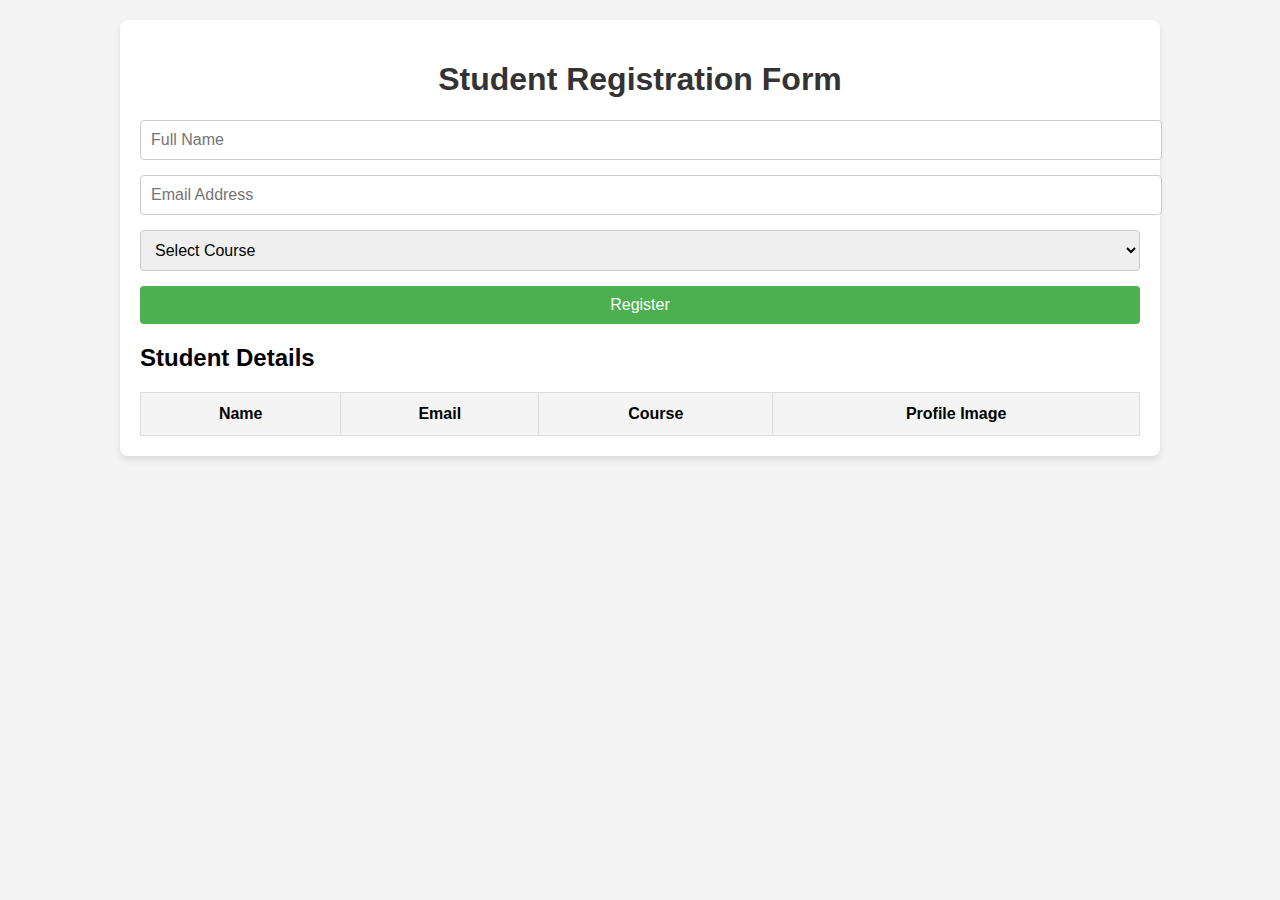
<file: index.html>
<!DOCTYPE html>
<html lang="en">
<head>
    <meta charset="UTF-8">
    <meta name="viewport" content="width=device-width, initial-scale=1.0">
    <title>Document</title>
    <link rel="stylesheet" href="style.css">
</head>
<body>

<div class="container">
    
    <h1>Student Registration Form</h1>
    
    <form id="registrationForm">
        <input type="text" id="name" placeholder="Full Name" required>
        <input type="email" id="email" placeholder="Email Address" required>

        <select id="course" required>
            <option value="">Select Course</option>
            <option value="Web Development">Web Development</option>
            <option value="Data Science">Data Science</option>
            <option value="Graphic Design">Graphic Design</option>
        </select>
        
        <button type="submit">Register</button>
    </form>

    <h2>Student Details</h2>
    <table id="studentTable">
        <thead>
            <tr>
                <th>Name</th>
                <th>Email</th>
                <th>Course</th>
                <th>Profile Image</th>
            </tr>
        </thead>
        <tbody>
            <!-- Student records will be inserted here -->
        </tbody>
    </table>
</div>

<!-- 
<script>
    document.getElementById('registrationForm').addEventListener('submit', function(event) {
        event.preventDefault();

        const name = document.getElementById('name').value;
        const email = document.getElementById('email').value;
        const course = document.getElementById('course').value;

        if (name && email && course) {
            const studentTable = document.getElementById('studentTable').getElementsByTagName('tbody')[0];
            const newRow = studentTable.insertRow();

            const nameCell = newRow.insertCell(0);
            const emailCell = newRow.insertCell(1);
            const courseCell = newRow.insertCell(2);
            const imageCell = newRow.insertCell(3);

            nameCell.textContent = name;
            emailCell.textContent = email;
            courseCell.textContent = course;

            const imgDiv = document.createElement('div');
            imgDiv.classList.add('image-cell');
            imgDiv.style.backgroundImage = "url('https://via.placeholder.com/100')";
            imageCell.appendChild(imgDiv);

            // Reset form after submission
            document.getElementById('registrationForm').reset();
        }
    });
</script> -->

<script src="script.js"></script>
 
</body>
</html>
</file>
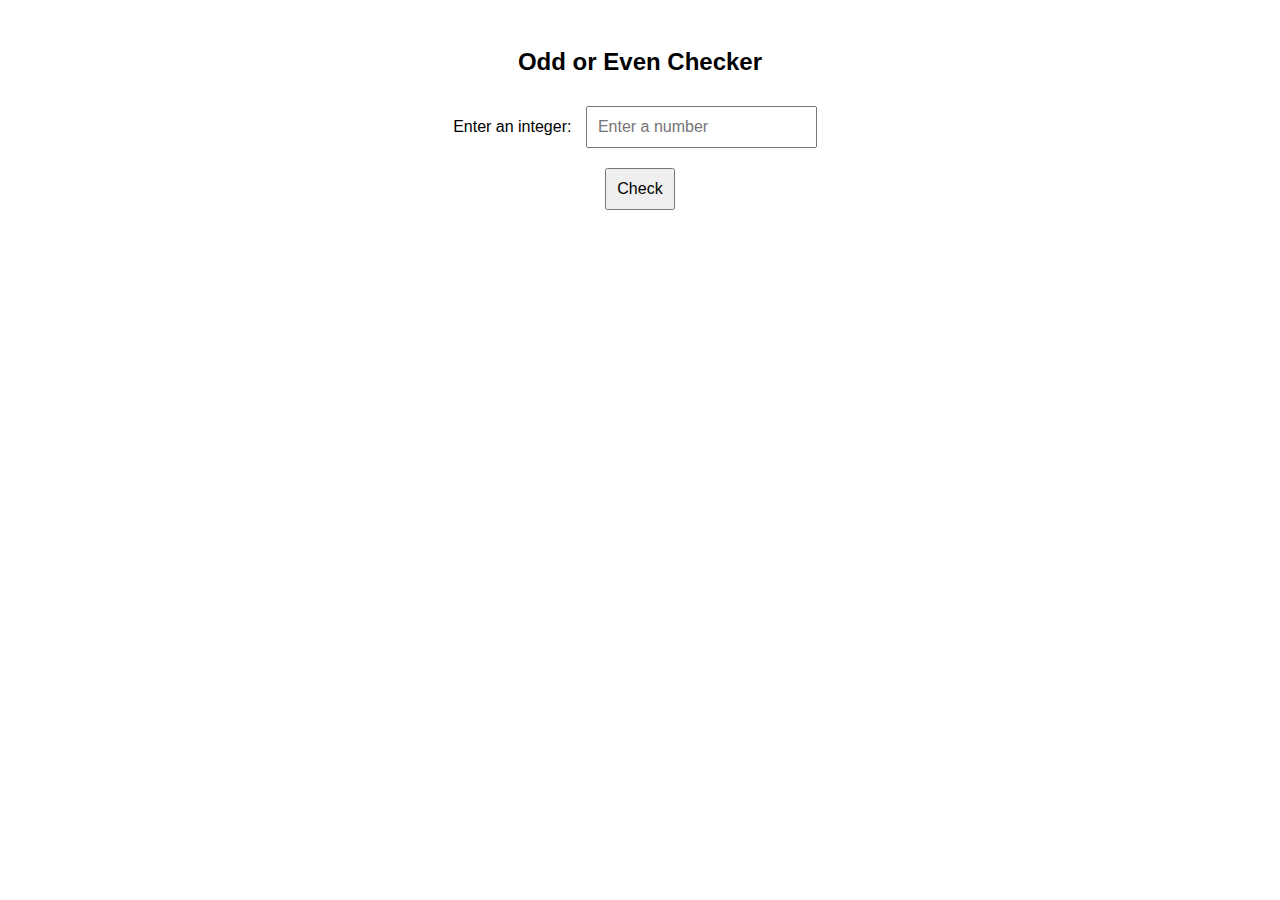
<file: elevenpractical.html>
<!DOCTYPE html>
<html lang="en">
<head>
  <meta charset="UTF-8">
  <meta name="viewport" content="width=device-width, initial-scale=1.0">
  <title>Odd or Even Checker</title>
  <style>
    body {
      font-family: Arial, sans-serif;
      text-align: center;
      padding: 20px;
    }
    input[type="text"], input[type="button"] {
      padding: 10px;
      font-size: 16px;
      margin: 10px;
    }
    .result {
      font-size: 18px;
      font-weight: bold;
      margin-top: 20px;
    }
  </style>
</head>
<body>

  <h2>Odd or Even Checker</h2>
  <label for="number">Enter an integer:</label>
  <input type="text" id="number" placeholder="Enter a number">
  <br>
  <input type="button" value="Check" onclick="checkOddEven()">
  
  <div class="result" id="result"></div>

  <script>
    function checkOddEven() {
      const number = document.getElementById('number').value;
      const resultDiv = document.getElementById('result');
      
      if (isNaN(number) || number === '') {
        resultDiv.innerHTML = 'Please enter a valid integer.';
        return;
      }
      
      if (number % 2 === 0) {
        resultDiv.innerHTML = `The number ${number} is Even.`;
      } else {
        resultDiv.innerHTML = `The number ${number} is Odd.`;
      }
    }
  </script>

</body>
</html>
</file>
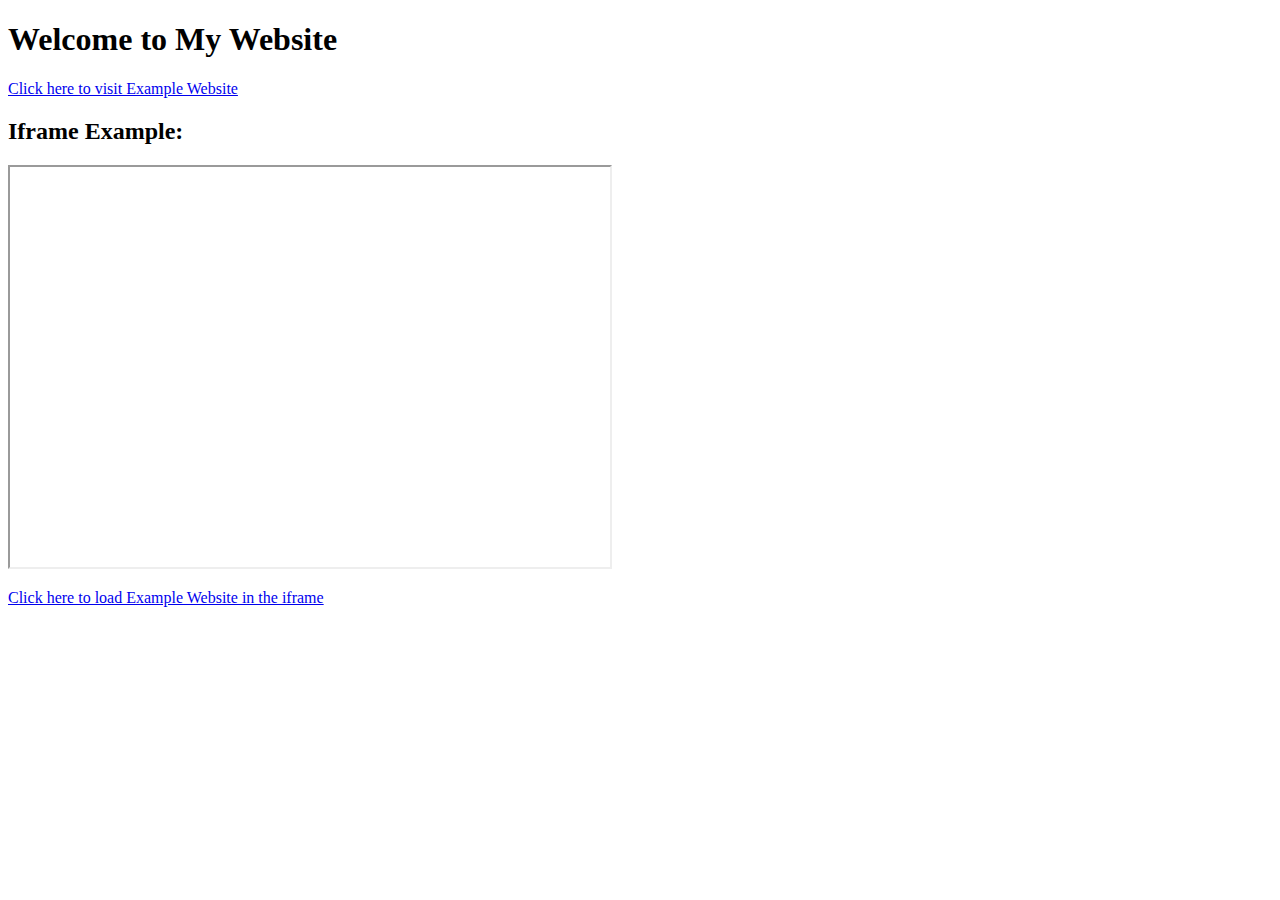
<file: fifthPractical.html>
<!DOCTYPE html>
<html lang="en">
<head>
    <meta charset="UTF-8">
    <meta name="viewport" content="width=device-width, initial-scale=1.0">
    <title>Practice Hyperlinks and Frames</title>
</head>
<body>
    <h1>Welcome to My Website</h1>
    <p><a href="https://www.example.com" target="_blank">Click here to visit Example Website</a></p>

    <h2>Iframe Example:</h2>
    <iframe name="myframe" src="https://www.example.com" width="600" height="400"></iframe>
    <p><a href="https://www.example.com" target="myframe">Click here to load Example Website in the iframe</a></p>
</body>
</html>
</file>
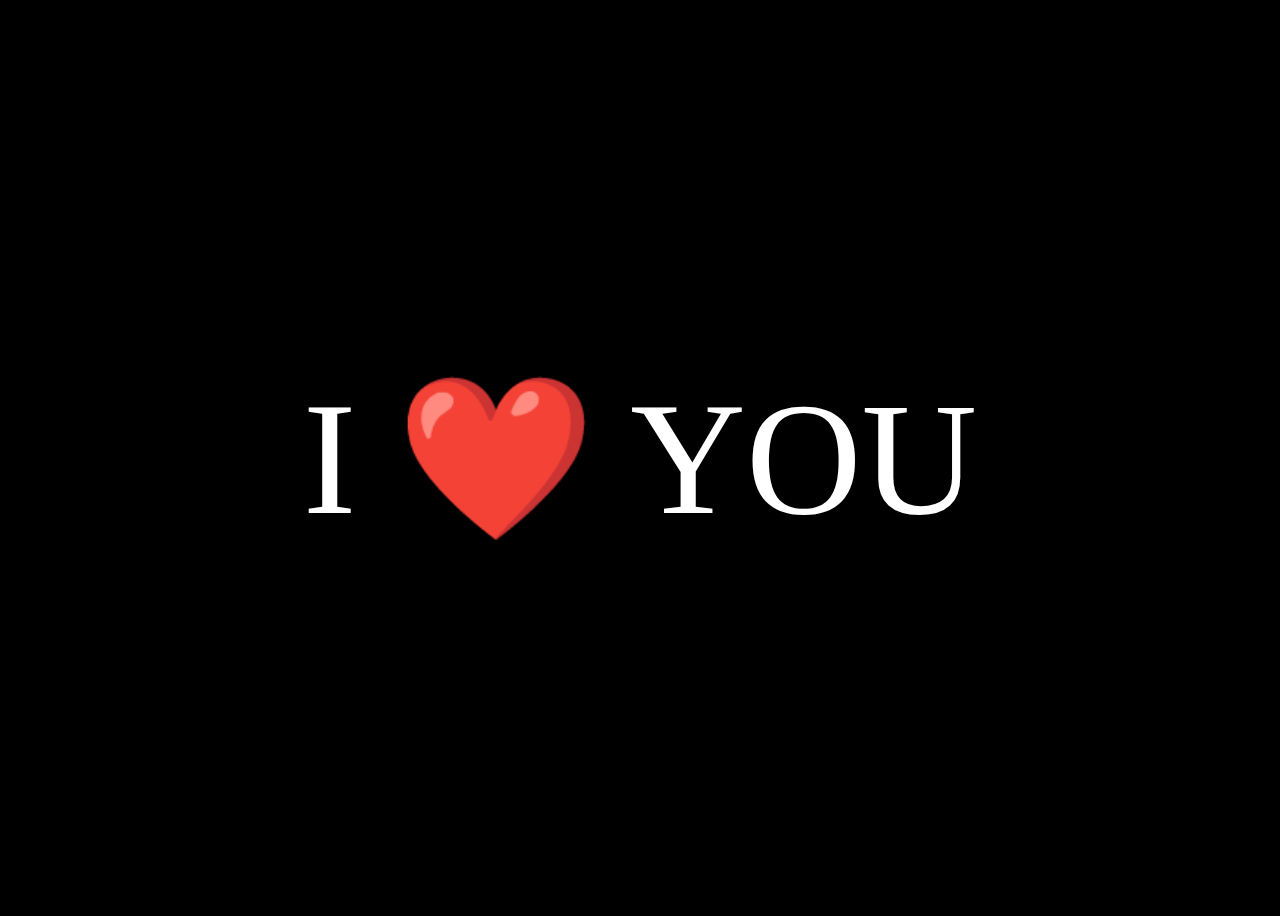
<file: forY.html>
<!DOCTYPE html>
<html lang="en">
<head>
    <meta charset="UTF-8">
    <meta name="viewport" content="width=device-width, initial-scale=1.0">
    <title>I Love You</title>
    <style>
        span{
            animation: rotateY 3s linear infinite;
        }

        @keyframes rotateY{
            0%{
                transform: rotateY(0deg);
            }
            100%{
                transform: rotateY(360deg);
            }
        }
    </style>
</head>
<body style="height: 100vh; display: flex; color: white; align-items: center; justify-content: center; background-color: black;">
    
    <p style="font-size: 10rem;">
        I 
        <span style="display: inline-block;">
           ❤️
        </span>
        YOU
    </p>
    
</body>
</html>
</file>
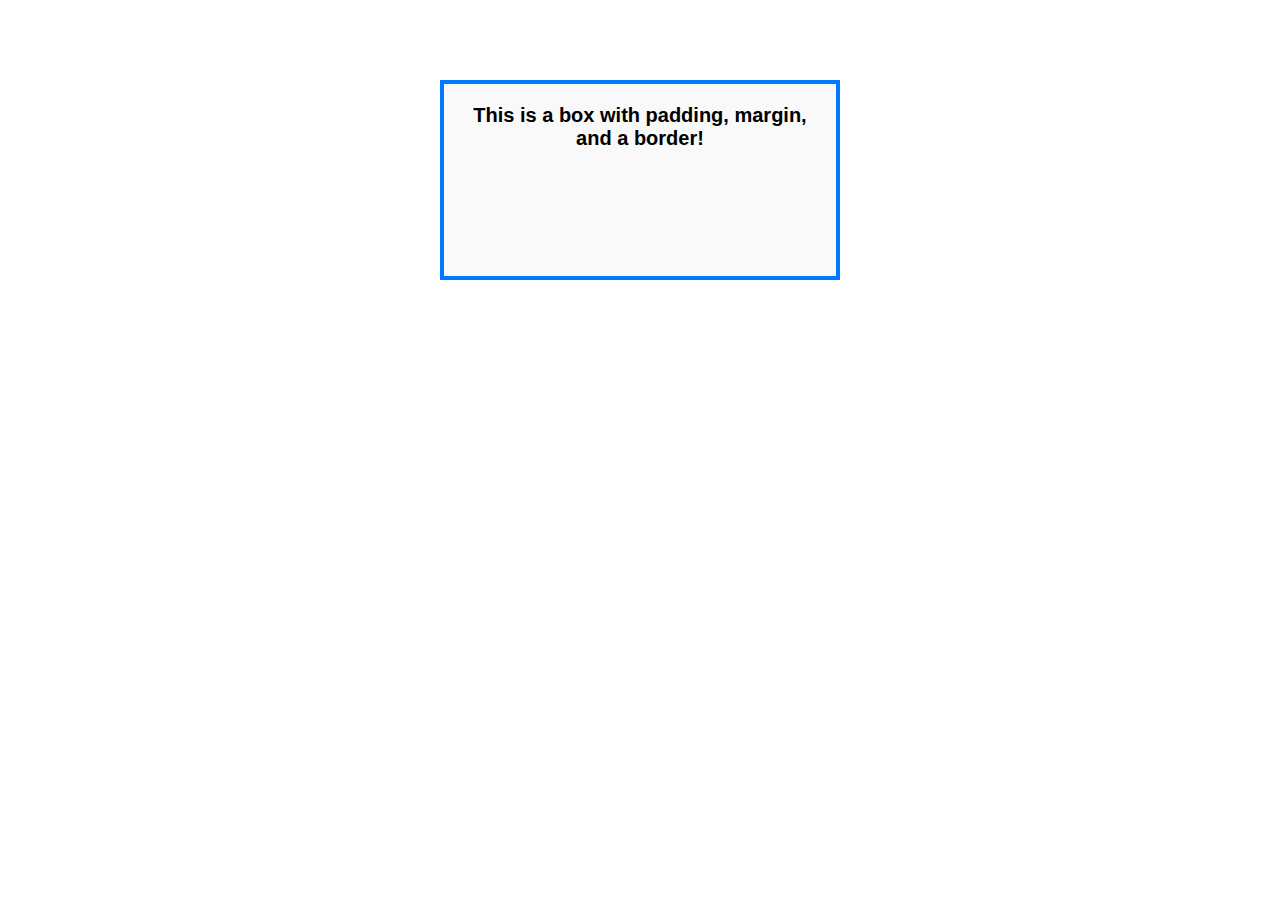
<file: ninePractical.html>
<!DOCTYPE html>
<html lang="en">
<head>
  <meta charset="UTF-8">
  <meta name="viewport" content="width=device-width, initial-scale=1.0">
  <style>
    .box {
      width: 400px;
      height: 200px;
      padding: 20px;
      margin: 80px auto;
      border: 4px solid #007bff;
      box-sizing: border-box;
      background-color: #f9f9f9;
      text-align: center;
      font-family: Arial, sans-serif;
      font-weight: bold;
      font-size: 20px;
    }
  </style>
  <title>Box Model Example</title>
</head>
<body>
  <div class="box">
    This is a box with padding, margin, and a border!
  </div>
</body>
</html>
</file>
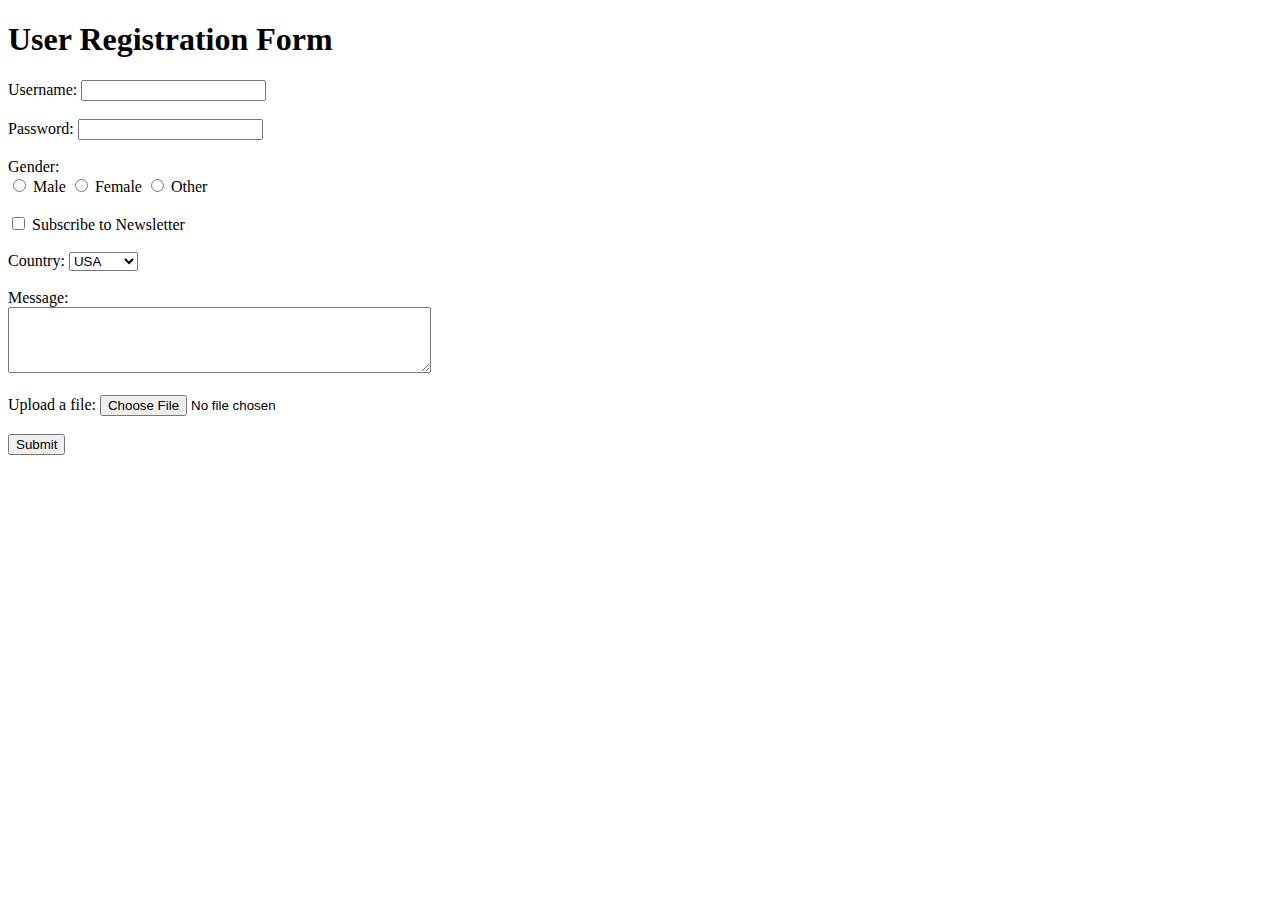
<file: sixthPractical.html>
<!DOCTYPE html>
<html lang="en">
<head>
    <meta charset="UTF-8">
    <meta name="viewport" content="width=device-width, initial-scale=1.0">
    <title>Sample Form</title>
</head>
<body>
    <h1>User Registration Form</h1>
    <form action="submit_form.php" method="POST">
        <!-- Text Input for Name -->
        <label for="username">Username:</label>
        <input type="text" id="username" name="username" required><br><br>

        <!-- Password Input -->
        <label for="password">Password:</label>
        <input type="password" id="password" name="password" required><br><br>

        <!-- Radio Buttons for Gender -->
        <label>Gender:</label><br>
        <label><input type="radio" name="gender" value="male"> Male</label>
        <label><input type="radio" name="gender" value="female"> Female</label>
        <label><input type="radio" name="gender" value="other"> Other</label><br><br>

        <!-- Checkbox for Newsletter Subscription -->
        <label><input type="checkbox" name="newsletter" value="subscribe"> Subscribe to Newsletter</label><br><br>

        <!-- Dropdown for Country -->
        <label for="country">Country:</label>
        <select id="country" name="country">
            <option value="usa">USA</option>
            <option value="canada">Canada</option>
            <option value="uk">UK</option>
        </select><br><br>

        <!-- Textarea for Message -->
        <label for="message">Message:</label><br>
        <textarea id="message" name="message" rows="4" cols="50"></textarea>
        <br>
        <br>

        <!-- File Input for Upload -->
        <label for="file">Upload a file:</label>
        <input type="file" id="file" name="file"><br><br>

        <!-- Submit Button -->
        <input type="submit" value="Submit">
    </form>
</body>
</html>
</file>
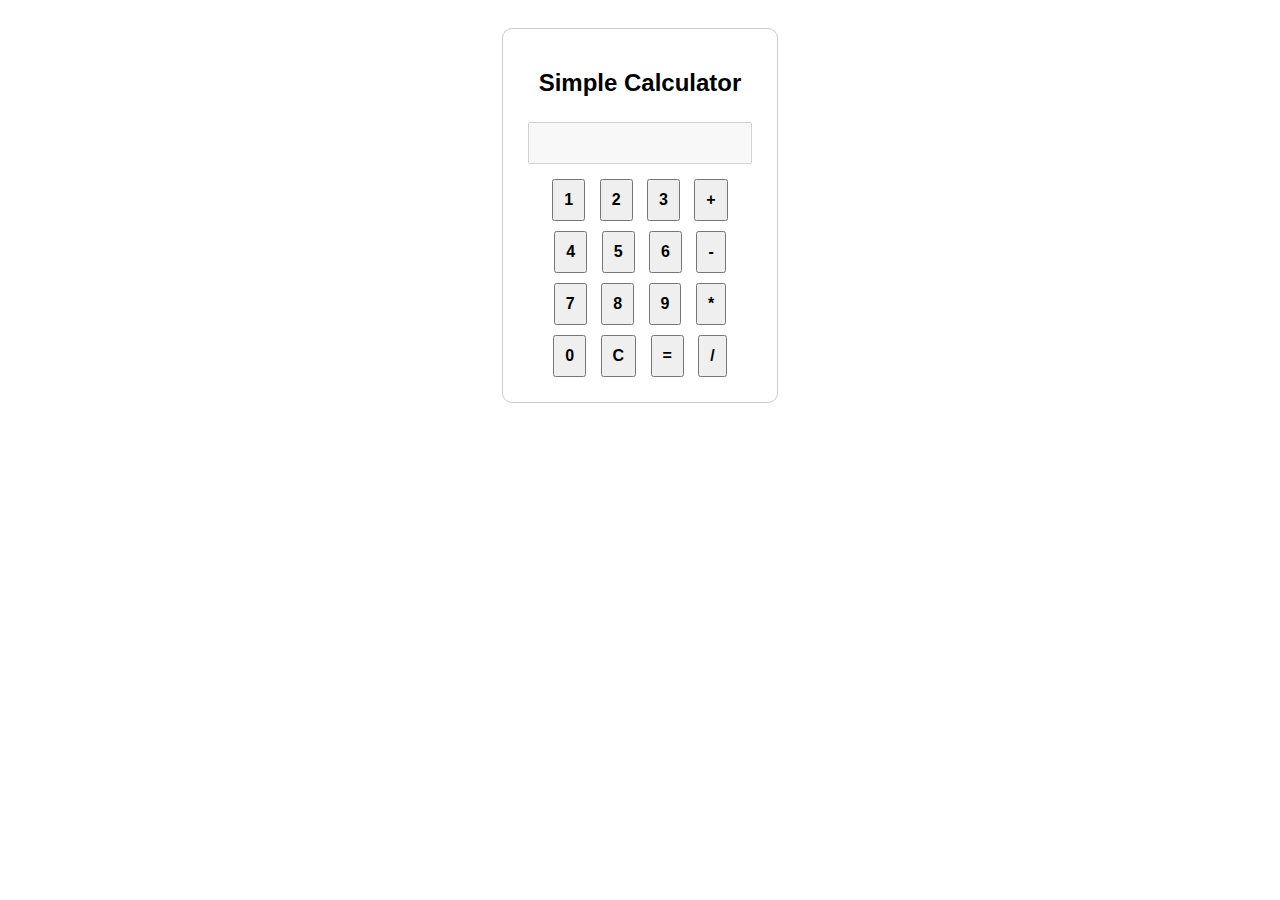
<file: tenthPractical.html>
<!DOCTYPE html>
<html lang="en">
<head>
  <meta charset="UTF-8">
  <meta name="viewport" content="width=device-width, initial-scale=1.0">
  <title>Simple Calculator</title>
  <style>
    body {
      font-family: Arial, sans-serif;
      text-align: center;
      padding: 20px;
    }
    input[type="button"], input[type="text"] {
      padding: 10px;
      font-size: 16px;
      font-weight: bold;
      margin: 5px;
    }
    .container {
      display: inline-block;
      border: 1px solid #ccc;
      padding: 20px;
      border-radius: 10px;
    }
    #result {
      width: 200px;
      margin-bottom: 10px;
    }
  </style>
</head>
<body>

  <div class="container">
    <h2>Simple Calculator</h2>
    <input type="text" id="result" disabled>
    <br>
    <input type="button" value="1" onclick="appendToResult('1')">
    <input type="button" value="2" onclick="appendToResult('2')">
    <input type="button" value="3" onclick="appendToResult('3')">
    <input type="button" value="+" onclick="appendToResult('+')">
    <br>
    <input type="button" value="4" onclick="appendToResult('4')">
    <input type="button" value="5" onclick="appendToResult('5')">
    <input type="button" value="6" onclick="appendToResult('6')">
    <input type="button" value="-" onclick="appendToResult('-')">
    <br>
    <input type="button" value="7" onclick="appendToResult('7')">
    <input type="button" value="8" onclick="appendToResult('8')">
    <input type="button" value="9" onclick="appendToResult('9')">
    <input type="button" value="*" onclick="appendToResult('*')">
    <br>
    <input type="button" value="0" onclick="appendToResult('0')">
    <input type="button" value="C" onclick="clearResult()">
    <input type="button" value="=" onclick="calculateResult()">
    <input type="button" value="/" onclick="appendToResult('/')">
  </div>

  <script>
    function appendToResult(value) {
      document.getElementById('result').value += value;
    }

    function clearResult() {
      document.getElementById('result').value = '';
    }

    function calculateResult() {
      let result = document.getElementById('result').value;
      try {
        document.getElementById('result').value = eval(result);
      } catch (error) {
        document.getElementById('result').value = 'Error';
      }
    }
  </script>

</body>
</html>
</file>
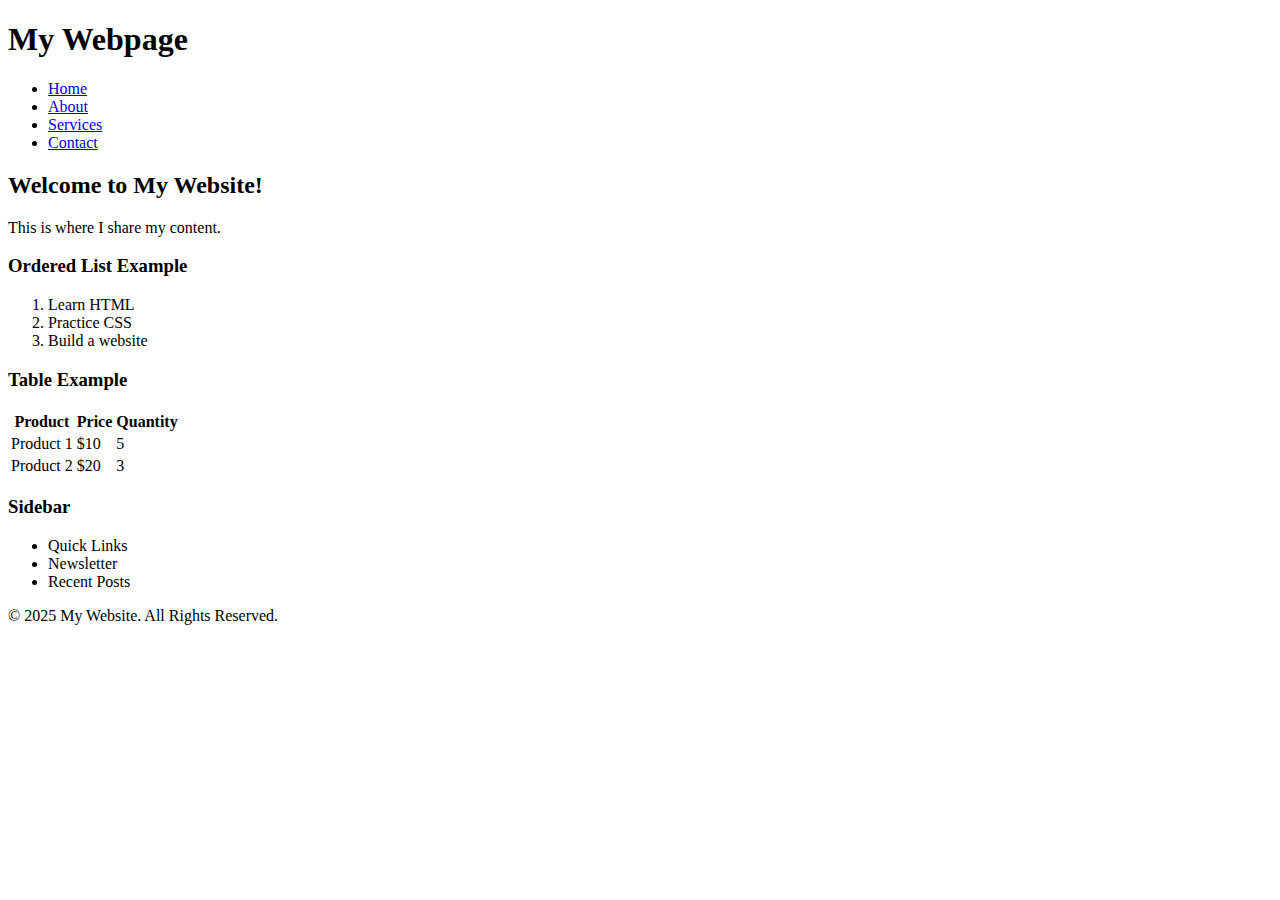
<file: thirdPractical.html>
<!DOCTYPE html>
<html lang="en">
<head>
    <meta charset="UTF-8">
    <meta name="viewport" content="width=device-width, initial-scale=1.0">
    <title>Webpage with Layout, Lists, and Tables</title>
</head>
<body>
    <header>
        <h1>My Webpage</h1>
        <nav>
            <ul>
                <li><a href="#">Home</a></li>
                <li><a href="#">About</a></li>
                <li><a href="#">Services</a></li>
                <li><a href="#">Contact</a></li>
            </ul>
        </nav>
    </header>
    
    <div class="main-container">
        <main>
            <h2>Welcome to My Website!</h2>
            <p>This is where I share my content.</p>
            <h3>Ordered List Example</h3>
            <ol>
                <li>Learn HTML</li>
                <li>Practice CSS</li>
                <li>Build a website</li>
            </ol>
            <h3>Table Example</h3>
            <table>
                <thead>
                    <tr>
                        <th>Product</th>
                        <th>Price</th>
                        <th>Quantity</th>
                    </tr>
                </thead>
                <tbody>
                    <tr>
                        <td>Product 1</td>
                        <td>$10</td>
                        <td>5</td>
                    </tr>
                    <tr>
                        <td>Product 2</td>
                        <td>$20</td>
                        <td>3</td>
                    </tr>
                </tbody>
            </table>
        </main>
        
        <aside>
            <h3>Sidebar</h3>
            <ul>
                <li>Quick Links</li>
                <li>Newsletter</li>
                <li>Recent Posts</li>
            </ul>
        </aside>
    </div>
    
    <footer>
        <p>&copy; 2025 My Website. All Rights Reserved.</p>
    </footer>
</body>
</html>
</file>
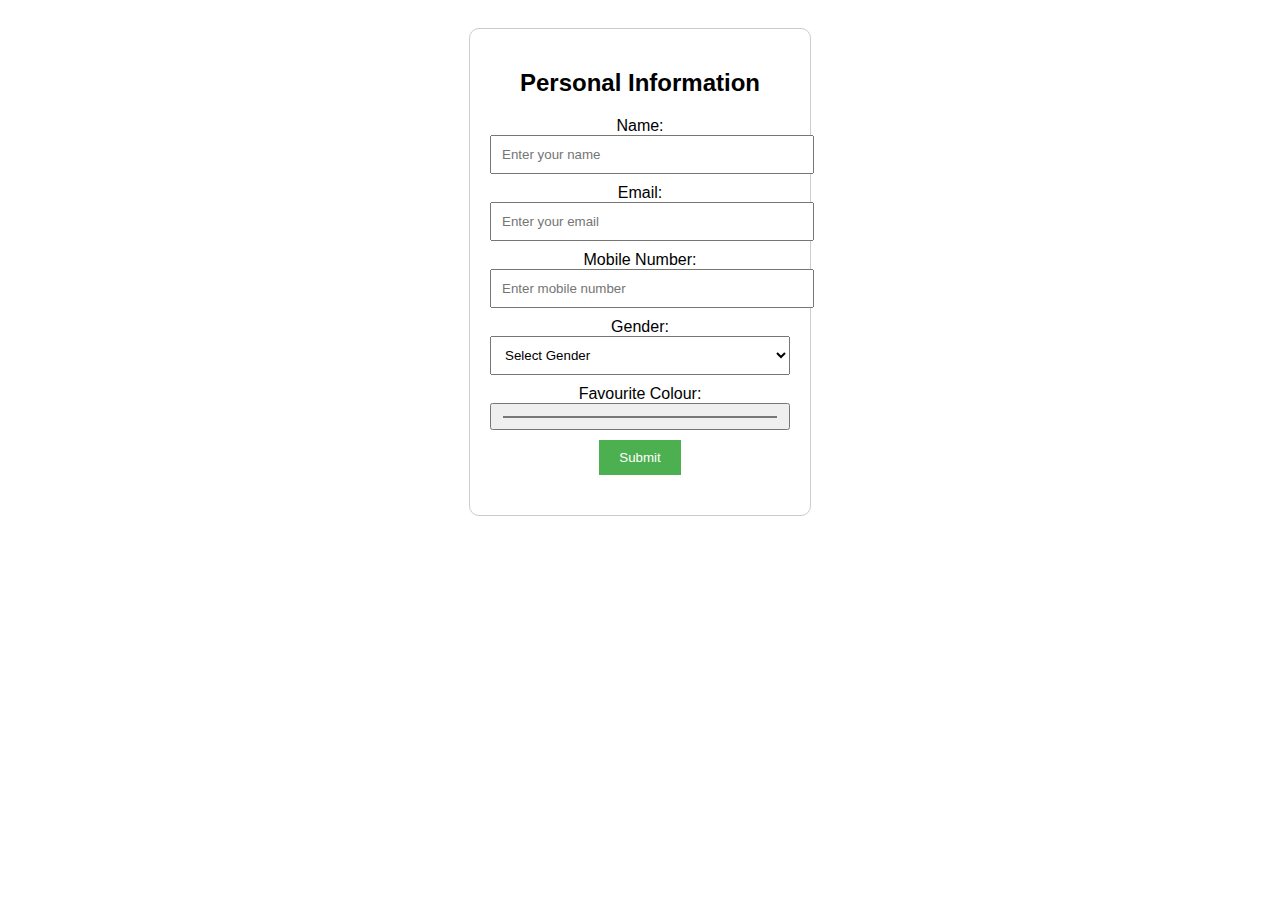
<file: twelvepractical.html>
<!DOCTYPE html>
<html lang="en">
<head>
  <meta charset="UTF-8">
  <meta name="viewport" content="width=device-width, initial-scale=1.0">
  <title>Form Validation</title>
  <style>
    body {
      font-family: Arial, sans-serif;
      padding: 20px;
      text-align: center;
    }
    .form-container {
      display: inline-block;
      padding: 20px;
      border: 1px solid #ccc;
      border-radius: 10px;
      width: 300px;
    }
    input[type="text"], input[type="email"], input[type="tel"], input[type="color"], select {
      padding: 10px;
      width: 100%;
      margin-bottom: 10px;
    }
    input[type="button"] {
      padding: 10px 20px;
      background-color: #4CAF50;
      color: white;
      border: none;
      cursor: pointer;
    }
    input[type="button"]:hover {
      background-color: #45a049;
    }
    .result {
      margin-top: 20px;
      font-size: 18px;
      font-weight: bold;
    }
  </style>
</head>
<body>

  <div class="form-container">
    <h2>Personal Information</h2>
    <form id="infoForm">
      <label for="name">Name:</label>
      <input type="text" id="name" name="name" placeholder="Enter your name">
      <br>

      <label for="email">Email:</label>
      <input type="email" id="email" name="email" placeholder="Enter your email">
      <br>

      <label for="mobile">Mobile Number:</label>
      <input type="tel" id="mobile" name="mobile" placeholder="Enter mobile number">
      <br>

      <label for="gender">Gender:</label>
      <select id="gender" name="gender">
        <option value="">Select Gender</option>
        <option value="Male">Male</option>
        <option value="Female">Female</option>
        <option value="Other">Other</option>
      </select>
      <br>

      <label for="color">Favourite Colour:</label>
      <input type="color" id="color" name="color">
      <br>

      <input type="button" value="Submit" onclick="validateForm()">
    </form>

    <div class="result" id="result"></div>
  </div>

  <script>
    function validateForm() {
      // Get form field values
      const name = document.getElementById('name').value;
      const email = document.getElementById('email').value;
      const mobile = document.getElementById('mobile').value;
      const gender = document.getElementById('gender').value;
      const color = document.getElementById('color').value;

      // Initialize an empty error message
      let errorMessage = '';

      // Validate Name
      if (name === '') {
        errorMessage += 'Name is required.\n';
      }

      // Validate Email
      const emailPattern = /^[a-zA-Z0-9._-]+@[a-zA-Z0-9.-]+\.[a-zA-Z]{2,6}$/;
      if (email === '' || !emailPattern.test(email)) {
        errorMessage += 'Please enter a valid email.\n';
      }

      // Validate Mobile Number
      const mobilePattern = /^[0-9]{10}$/;
      if (mobile === '' || !mobilePattern.test(mobile)) {
        errorMessage += 'Mobile number must be 10 digits.\n';
      }

      // Validate Gender
      if (gender === '') {
        errorMessage += 'Please select a gender.\n';
      }

      // If there's any error, show the message and exit the function
      if (errorMessage !== '') {
        alert(errorMessage);
        return;
      }

      // If validation passes, combine the information
      const resultText = `
        Name: ${name}
        Email: ${email}
        Mobile: ${mobile}
        Gender: ${gender}
        Favourite Colour: ${color}
      `;

      // Display combined information in the result div
      document.getElementById('result').innerText = resultText;
    }
  </script>

</body>
</html>
</file>
<file: style.css>
body {
    font-family: Arial, sans-serif;
    background-color: #f4f4f4;
    margin: 0;
    padding: 20px;
}
.container {
    max-width: 1000px;
    margin: 0 auto;
    background-color: #fff;
    padding: 20px;
    border-radius: 8px;
    box-shadow: 0 4px 6px rgba(0, 0, 0, 0.1);
}
h1 {
    text-align: center;
    color: #333;
}
form {
    display: flex;
    flex-direction: column;
    gap: 15px;
}
input[type="text"],
input[type="email"],
select,
button {
    padding: 10px;
    font-size: 16px;
    border-radius: 4px;
    border: 1px solid #ccc;
    width: 100%;
}
button {
    background-color: #4CAF50;
    color: white;
    cursor: pointer;
    border: none;
}
button:hover {
    background-color: #45a049;
}
table {
    width: 100%;
    margin-top: 20px;
    border-collapse: collapse;
}
table, th, td {
    border: 1px solid #ddd;
}
th, td {
    padding: 12px;
    text-align: center;
}
th {
    background-color: #f4f4f4;
}
.image-cell {
    width: 100px;
    height: 100px;
    background-size: cover;
    background-position: center;
}
</file>
